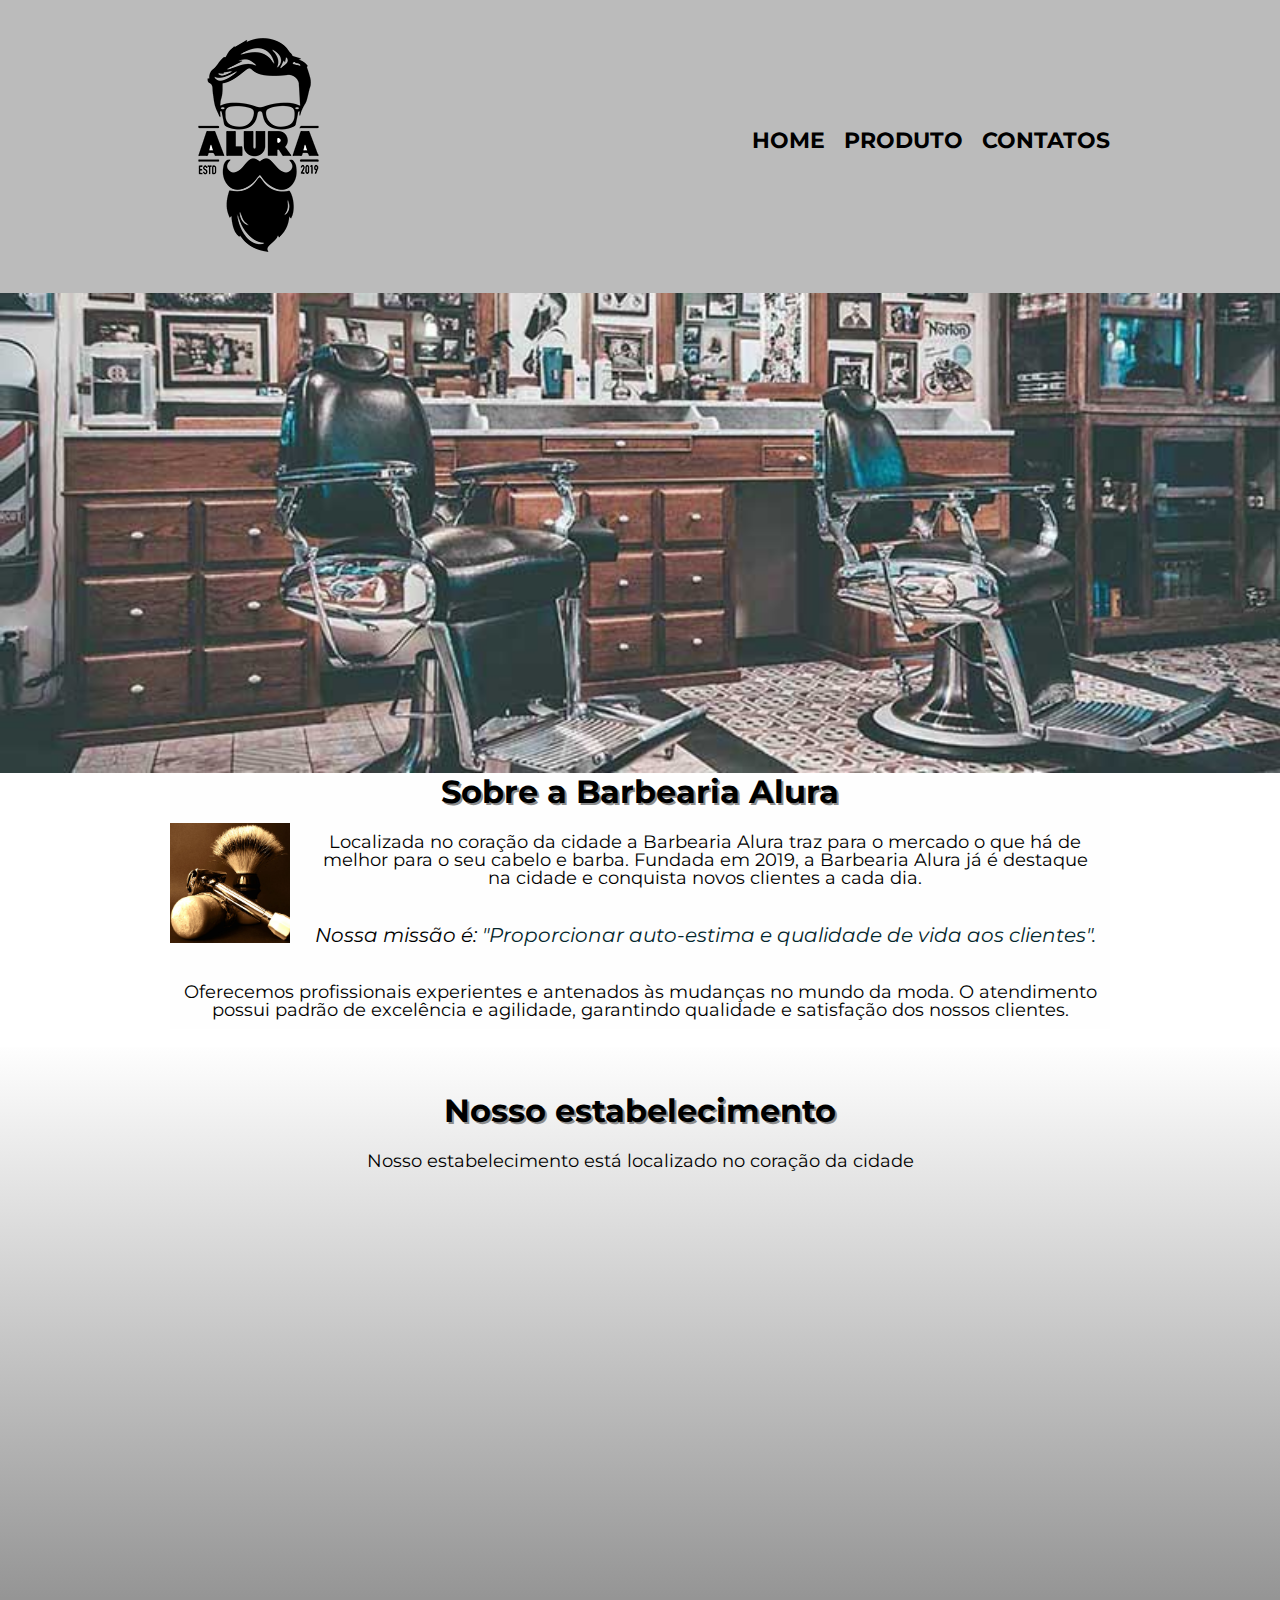
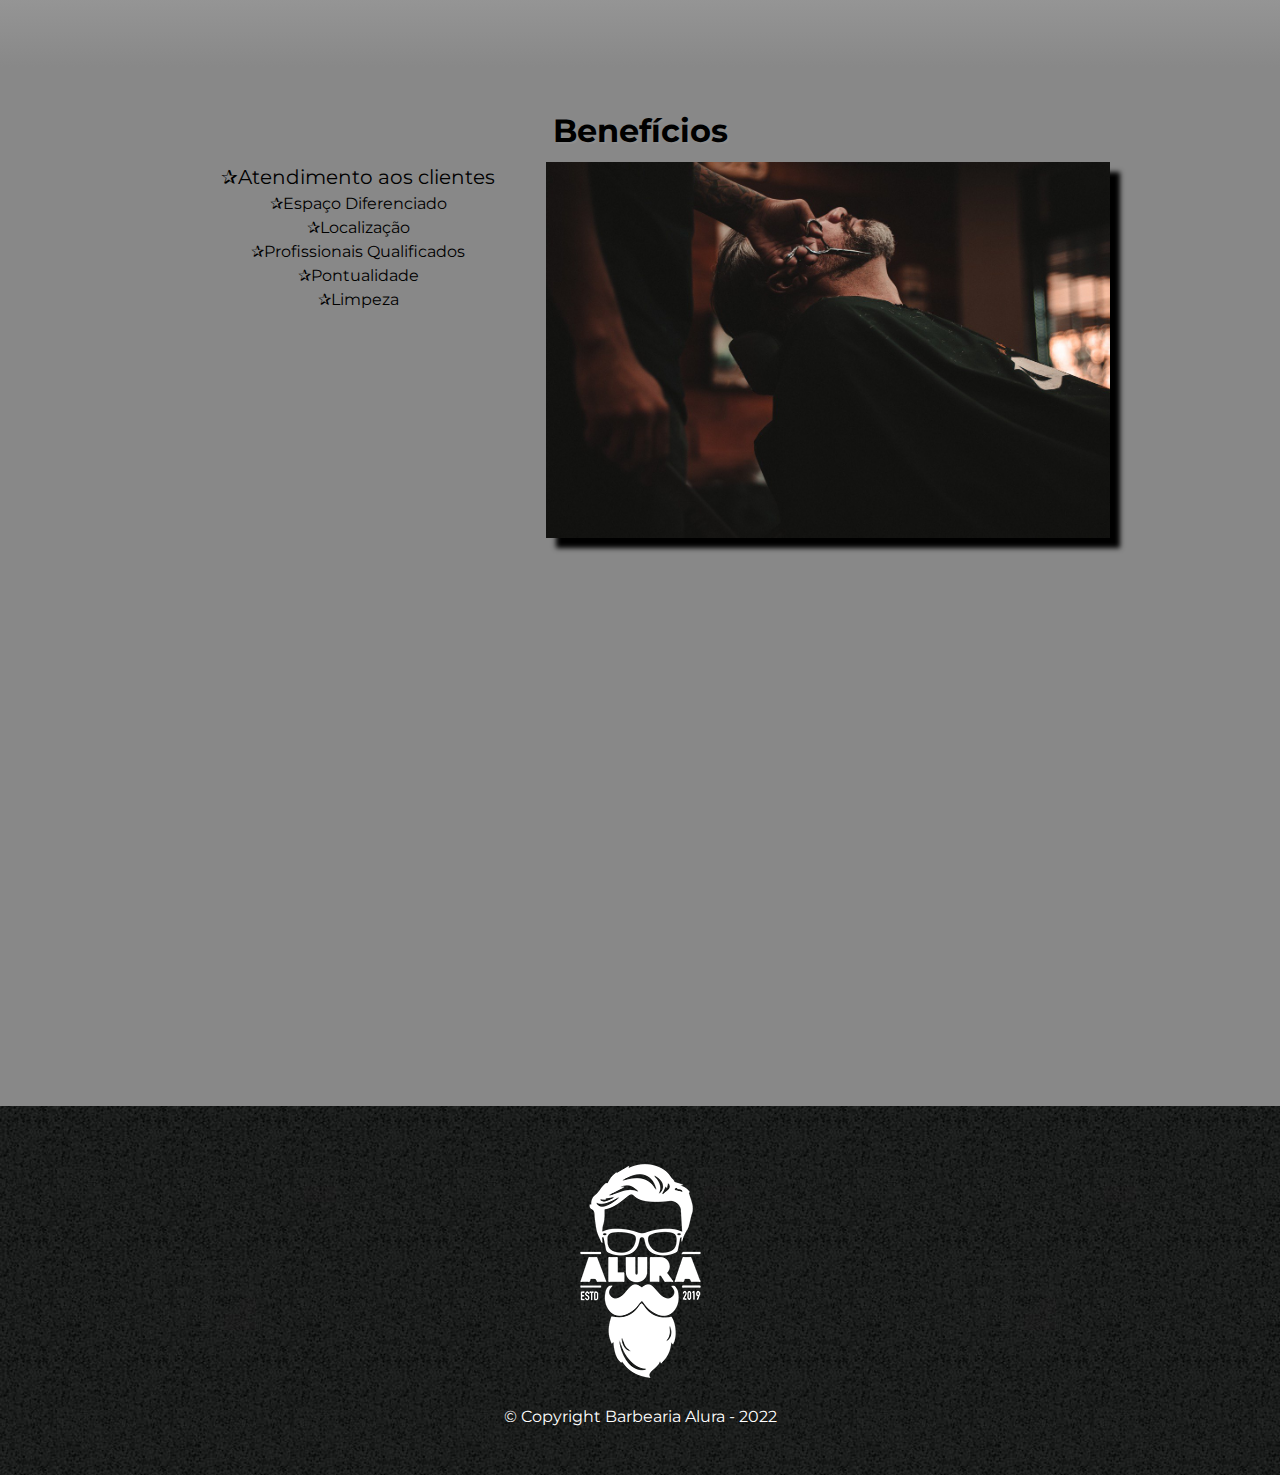
<file: index.html>
<!DOCTYPE html>
<html lang="pt-br" >
    <head>
        <meta charset="UTF-8">
        <meta name="viewport" content="width=device-width">
        <title>Barbaeria Alura</title>
        <link rel="stylesheet" href="reset.css">
        <link rel="stylesheet" href="style.css">
        <link rel="preconnect" href="https://fonts.googleapis.com">
        <link rel="preconnect" href="https://fonts.gstatic.com" crossorigin>
        <link href="https://fonts.googleapis.com/css2?family=Montserrat:wght@700&display=swap" rel="stylesheet">
   </head>
    
    <body>
        <header>
            <div class="caixa">
                <h1><img src='imagem/logo.png'></h1>
                
                <nav>
                    <ul>
                        <li><a href="index.html">Home</a></li>
                        <li><a href="produtos.html">Produto</a></li>
                        <li><a href="contato.html">Contatos</a></li>
                    </ul>
                </nav>
            </div>
        </header>

        <img class="banner" src="imagem/banner.jpg">

        <main>
            <section class="principal">

                <h2 class="titulo-principal">Sobre a Barbearia Alura</h1>

                <img class="utensilios" src="imagem/utensilios.jpg" alt="utensilios de um barbeiro">

                <p>Localizada no coração da cidade a <strong>Barbearia Alura</strong> traz para o mercado o que há de melhor para o seu cabelo e barba. Fundada em 2019, a Barbearia Alura já é destaque na cidade e conquista novos clientes a cada dia.</p>

                <p><em>Nossa missão é: <strong>"Proporcionar auto-estima e qualidade de vida aos clientes".</strong></em></p>

                <p>Oferecemos profissionais experientes e antenados às mudanças no mundo da moda. O atendimento possui padrão de excelência e agilidade, garantindo qualidade e satisfação dos nossos clientes.</p>
            </section>

            <section class="mapa">
                <h3 class="titulo-principal">Nosso estabelecimento</h3>
                <p>Nosso estabelecimento está localizado no coração da cidade</p>
                <div class="mapa-conetudo">
                    <iframe src="https://www.google.com/maps/embed?pb=!1m18!1m12!1m3!1d3656.448598130907!2d-46.634653385542414!3d-23.588239368469353!2m3!1f0!2f0!3f0!3m2!1i1024!2i768!4f13.1!3m3!1m2!1s0x94ce5a2b2ed7f3a1%3A0xab35da2f5ca62674!2sCaelum%20-%20Escola%20de%20Tecnologia!5e0!3m2!1spt-BR!2sbr!4v1580916426151!5m2!1spt-BR!2sbr" width="100%" height="400" frameborder="0" style="border:0;" allowfullscreen=""></iframe>
                </div>
            </section>
            <div class="ben">
                <section class="beneficio">
                    <h3 class="titulo-principal">Benefícios</h2>
                    <div class="Conteudo-beneficios">
                        <ul class="lista-beneficios">
                            <li class="itens">Atendimento aos clientes</li>
                            <li class="itens">Espaço Diferenciado</li>
                            <li class="itens">Localização</li>
                            <li class="itens">Profissionais Qualificados</li>
                            <li class="itens">Pontualidade</li>
                            <li class="itens">Limpeza</li>
                        </ul><img src="imagem/beneficios.jpg" class="imagem-beneficios">
                    </div>
              
                    <div class="video">
                        <iframe width="100%" height="450" src="https://www.youtube.com/embed/wcVVXUV0YUY" frameborder="0" allow="accelerometer; autoplay; encrypted-media; gyroscope; picture-in-picture" allowfullscreen></iframe>
                    </div>

                </section>

            </div>  
        </main>

        <footer>
            <img src="imagem/logo-branco.png">
            <p> &copy; Copyright Barbearia Alura - 2022</p>
        </footer>
    </body>
</html>
</file>
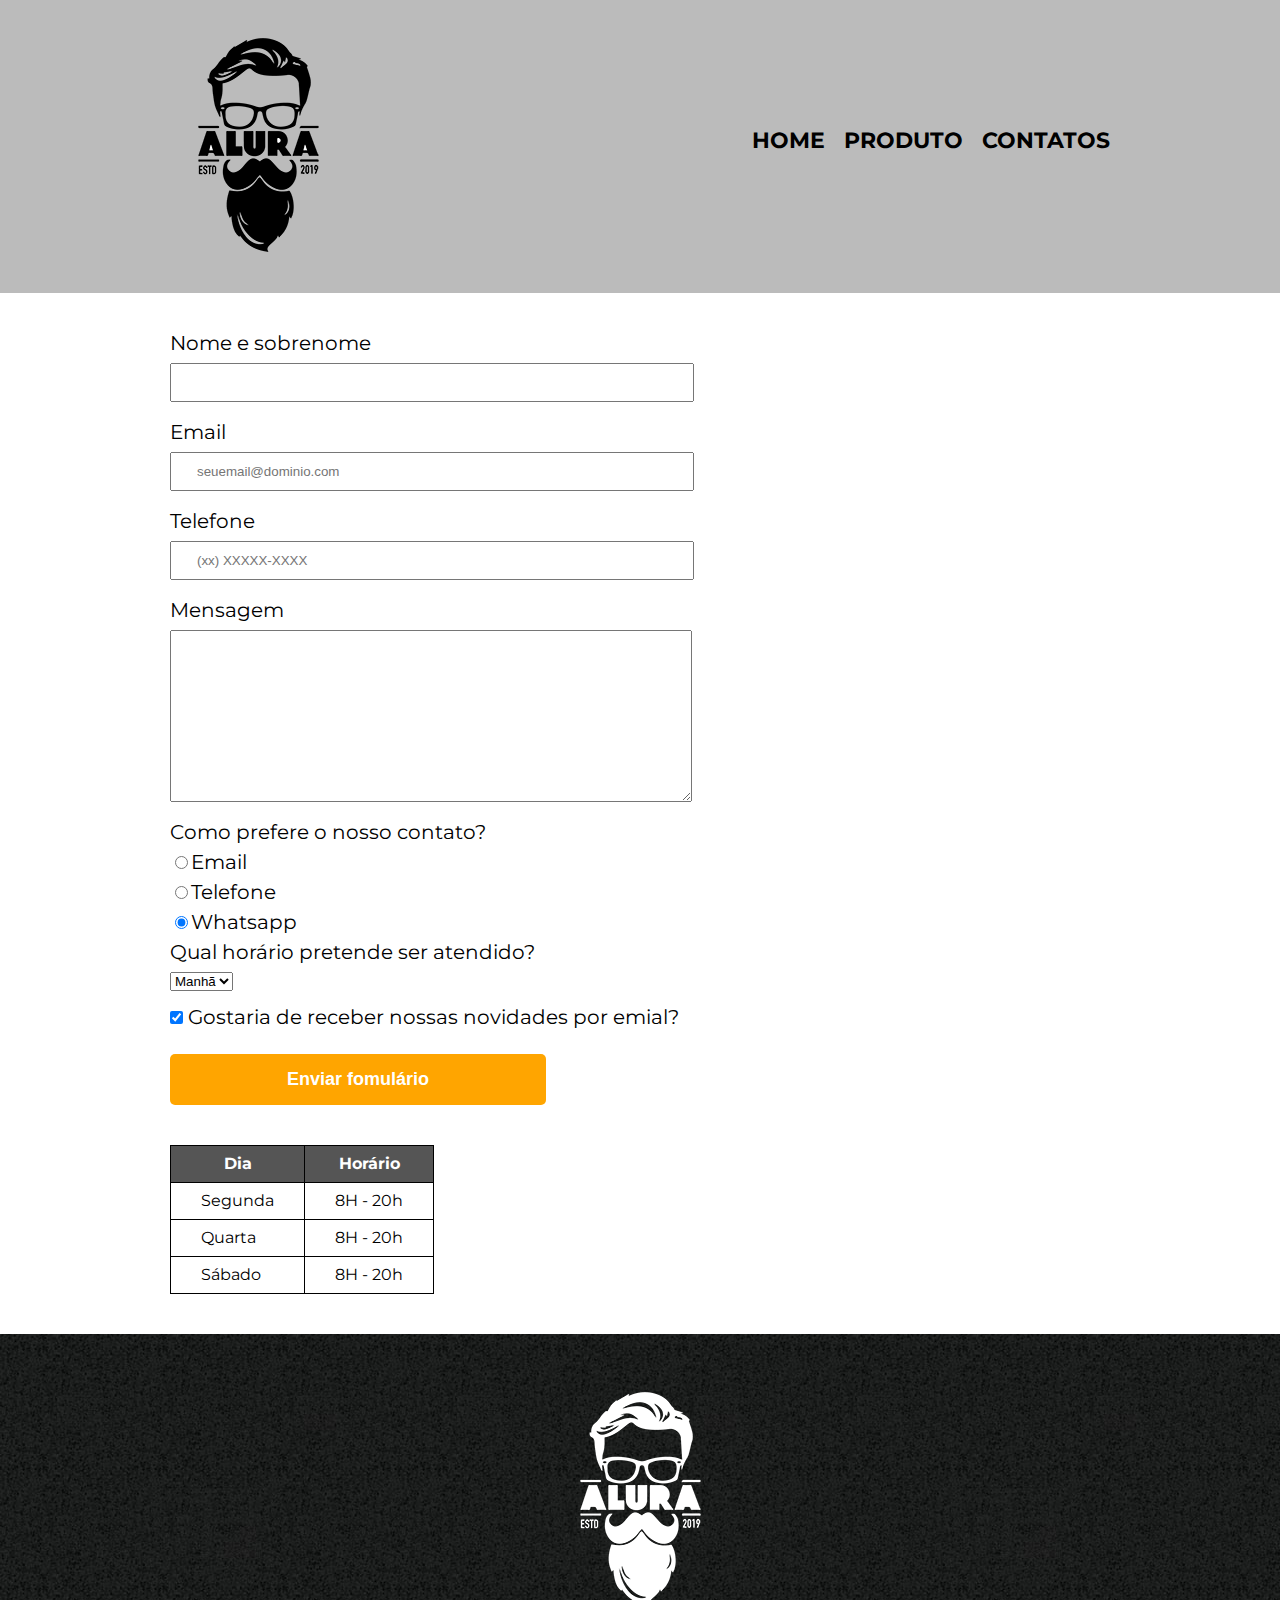
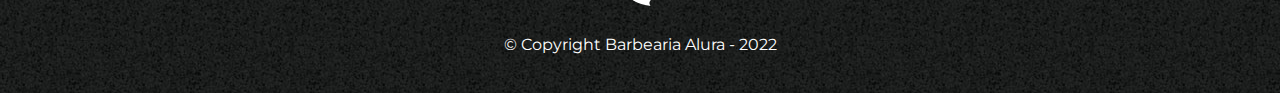
<file: contato.html>
<!DOCTYPE html>
<html>
   <head>
        <meta charset="UTF-8">
        <title>Contato da Barbaeria Alura</title>
        <link rel="stylesheet" href="reset.css">
        <link rel="stylesheet" href="contato.css">
        <link rel="preconnect" href="https://fonts.googleapis.com">
        <link rel="preconnect" href="https://fonts.gstatic.com" crossorigin>
        <link href="https://fonts.googleapis.com/css2?family=Montserrat:wght@700&display=swap" rel="stylesheet">
   </head>
   <body>
        <header>
            <div class="caixa">
                <h1><img src='imagem/logo.png' alt="Logo da Barbearia Alura"></h1>
                
                <nav>
                    <ul>
                        <li><a href="index.html">Home</a></li>
                        <li><a href="produtos.html">Produto</a></li>
                        <li><a href="contato.html">Contatos</a></li>
                    </ul>
                </nav>
            </div>
        </header>
        <main>
            <form>
                <label for="nomesobrenome">Nome e sobrenome</label>
                <input type="test" id="nomesobrenome"  class="input-padrao" required>

                <label for="email">Email</label>
                <input type="email" id="email" class="input-padrao" required placeholder="seuemail@dominio.com">

                <label for="telefone">Telefone</label>
                <input type="tel" id="telefone" class="input-padrao" required placeholder="(xx) XXXXX-XXXX">

                <label for="mensagem">Mensagem</label>
                <textarea cols="70" rows="10" id="mensagem" class="input-padrao" required></textarea>
                
                <fieldset>
                    <legend>Como prefere o nosso contato?</legend>

                    <label for="radio-email"><input type="radio" name='contato' value="email" id="radio-email">Email</label>

                    <label for="radio-telefone"><input type="radio" name='contato' value="telefone" id="radio-telefone">Telefone</label>

                    <label for="radio-whatsapp"><input type="radio" name='contato' value="whatsapp" id="radio-whatsapp" checked>Whatsapp</label>
                </fieldset>

                <fieldset>
                    <legend>Qual horário pretende ser atendido?</legend>
                    <select>
                        <option>Manhã</option>
                        <option>Tarde</option>
                        <option>Anoite</option>
                    </select>
                </fieldset>

                <label><input class="checkbox" type="checkbox" checked> Gostaria de receber nossas novidades por emial?</label>


                <input type="submit" value="Enviar fomulário" class="enviar">
            </form>

            <table>
                <thead>
                    <tr>
                        <th>Dia</th>
                        <th>Horário</th>
                    </tr>
                </thead>
                <tbody>
                    <tr>
                        <td>Segunda</td>
                        <td>8H - 20h</td>
                    </tr>
                    <tr>
                        <td>Quarta</td>
                        <td>8H - 20h</td>
                    </tr>
                    <tr>
                        <td>Sábado</td>
                        <td>8H - 20h</td>
                    </tr>
                </tbody>
            </table>
        </main>
        <footer>
            <img src="imagem/logo-branco.png" alt="Logo da Barbearia Alura">
            <p>&copy; Copyright Barbearia Alura - 2022</p>
        </footer>
   </body> 
</html>
</file>
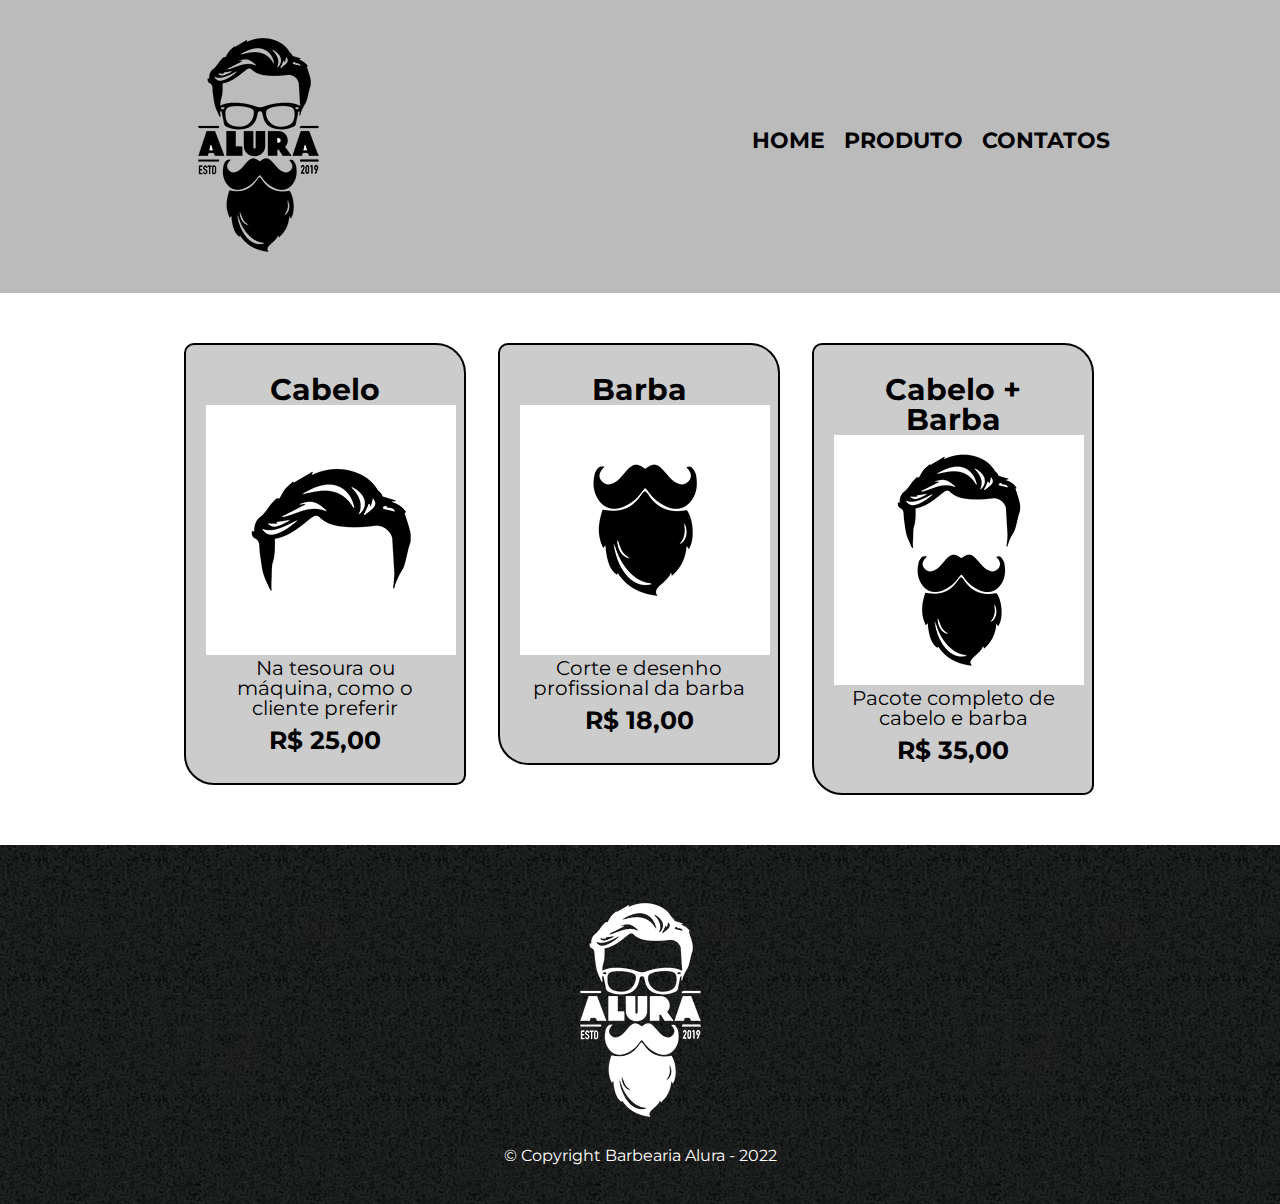
<file: produtos.html>
<!DOCTYPE html>
<html>
   <head>
        <meta charset="UTF-8">
        <title>Produtos da Barbaeria Alura</title>
        <link rel="stylesheet" href="reset.css">
        <link rel="stylesheet" href="produtos.css">
        <link rel="preconnect" href="https://fonts.googleapis.com">
        <link rel="preconnect" href="https://fonts.gstatic.com" crossorigin>
        <link href="https://fonts.googleapis.com/css2?family=Montserrat:wght@700&display=swap" rel="stylesheet">
   </head>
   <body>
        <header>
            <div class="caixa">
                <h1><img src='imagem/logo.png'></h1>
                
                <nav>
                    <ul>
                        <li><a href="index.html">Home</a></li>
                        <li><a href="produtos.html">Produto</a></li>
                        <li><a href="contato.html">Contatos</a></li>
                    </ul>
                </nav>
            </div>
        </header>
        <main>
            <ul class="produtos">
                <li>
                    <h2>Cabelo</h2>
                    <img src="imagem/cabelo.jpg">
                    <p class="produto-descricao">Na tesoura ou máquina, como o cliente preferir</p>
                    <p class="produto-preco">R$ 25,00</p>
                </li>
                <li>
                    <h2>Barba</h2>
                    <img src="imagem/barba.jpg">
                    <p class="produto-descricao">Corte e desenho profissional da barba</p>
                    <p class="produto-preco">R$ 18,00</p>
                </li>
                <li>
                    <h2>Cabelo + Barba</h2>
                    <img src="imagem/cabelo+barba.jpg">
                    <p class="produto-descricao">Pacote completo de cabelo e barba</p>
                    <p class="produto-preco">R$ 35,00</p>
                </li>
            </ul>
        </main>
        <footer>
            <img src="imagem/logo-branco.png">
            <p>&copy; Copyright Barbearia Alura - 2022</p>
        </footer>
   </body> 
</html>
</file>
<file: style.css>
/*Css para o cabeçalho*/
body{
    font-family: 'Montserrat', sans-serif;
}

header {
    background: #BBBBBB;
    padding: 20px 0;
}

.caixa {
    position: relative;
    width: 940px;
    margin: 0 auto;
}

nav {
    position: absolute;
    top: 110px;
    right: 0;
}
nav li {
    display: inline;
    margin: 0 0 0 15px;
}

nav a {
    text-transform: uppercase;
    color: #000000;
    font-weight: bold;
    font-size: 22px;
    text-decoration: none;
}

nav a:hover {
    color: #C78C19;
}

/*Css para o conteúdo no Main*/
.banner{
    width: 100%;
}

.principal {
    background: #FEFEFE;
    margin: 0 0 1em;
    width:  940px;
    margin: 0 auto;
}

.principal p{
    margin: 0 0 1em;
}

.utensilios {
    width: 120px;
    float: left;
    margin: 0 20px 20px 0;
}

.principal em{
    font-style: italic;
    font-size: 20px;
}

p{
    text-align: center;
    font-size: 18px;
    padding: 10px;
}

em strong{
    color: #03262c;
}

.mapa {
    padding: 3em 0;
    background: linear-gradient(#FEFEFE, #888888);
}

.mapa-conetudo {
    width: 940px;
    margin: 0 auto;
}

.mapa p {
    margin: 0 0 2em;
    text-align: center;
}

.beneficio{
    width: 940px;
    margin: 0 auto;
}

.ben{
    padding: 3em 0;
    background: #888888;
}

.conteudo-beneficios {
    width: 640px;
    margin: 0 auto;
}

.titulo-principal{
    text-align: center;
    font-size: 2em;
    font-weight: bold;
    margin-bottom: 15px;
    text-shadow: 2px 2px #8d8d8d;
}

.itens {
    line-height: 1.5;
}

.itens:before{
    content: "✰";
}

.itens:first-child {
    font-size: 20px;
}

.lista-beneficios {
    width: 640px;
    margin: 0 auto;
    text-align: center;
    display: inline-block;
    vertical-align: top;
    width: 40%;
}

.imagem-beneficios {
    width: 60%;
    box-shadow: 10px 10px 5px #000000;
}

.imagem-beneficios:hover{
    opacity: 0.7;
}

.video {
    width: 560px;
    margin: 2em auto;
}


/*Css para o rodapé*/
footer {
    text-align: center;
    background: url(imagem/bg.jpg);
    padding: 40px 0;
}

footer p{
    color: #FFFFFF;
    font-size: 16px;
    padding-top:10px;
}

@media screen and (max-width: 480px) {
    .caixa, main, .principal, .conteudo-beneficios, .mapa-conteudo, .video {
        width: auto;
    }

    h1 {
        text-align: center;
    }

    nav {
        position: static;
    }

    .lista-beneficios, .imagem-beneficios {
        width: 100%;
    }
}
</file>
<file: contato.css>
body{
    font-family: 'Montserrat', sans-serif;
}

header {
    background: #BBBBBB;
    padding: 20px 0;
}

.caixa {
    position: relative;
    width: 940px;
    margin: 0 auto;
}

nav {
    position:absolute;
    top:110px;
    right:0;
}
nav li {
    display: inline;
    margin: 0 0 0 15px;
}

nav a {
    text-transform: uppercase;
    color: #000000;
    font-weight: bold;
    font-size: 22px;
    text-decoration: none;
}

nav a:hover {
    color: #C78C19;
}

main{
    width: 940px;
    margin:0 auto;
}

form {
    margin: 40px 0;;
}

form label, legend{
    display:block;
    font-size: 20px;
    margin-bottom: 10px;
}
.input-padrao{
    display:block;
    margin:0 0 20px;
    padding:10px 25px;
    width: 50%;
}

.checkbox{
    margin: 20px 0;
}

footer {
    text-align: center;
    background: url(imagem/bg.jpg);
    padding: 40px 0;
}

footer p{
    color: #FFFFFF;
    font-size: 16px;
    padding-top:10px;
}

.enviar{
    width: 40%;
    padding: 15px 0;
    background: orange;
    color: white;
    font-weight: bold;
    font-size: 18px;
    border: none;
    border-radius: 5px;
    transition: 1s all;
    cursor: pointer;
}

.enviar:hover{
    background: darkorange;
    transform: scale(1.2);
}

table{
    margin: 20px 0 40px;
}

thead{
    background: #555555 ;
    color:#FFFFFF;
    font-weight: bold;
}

td, th{
    border: 1px solid #000000;
    padding: 10px 30px;
}
</file>
<file: produtos.css>
body{
    font-family: 'Montserrat', sans-serif;
}

header {
    background: #BBBBBB;
    padding: 20px 0;
}

.caixa {
    position: relative;
    width: 940px;
    margin: 0 auto;
}

nav {
    position:absolute;
    top:110px;
    right:0;
}
nav li {
    display: inline;
    margin: 0 0 0 15px;
}

nav a {
    text-transform: uppercase;
    color: #000000;
    font-weight: bold;
    font-size: 22px;
    text-decoration: none;
}

nav a:hover {
    color: #C78C19;
}

.produtos{
    width: 940px;
    margin: 0 auto;
    padding: 50px 0;
}

.produtos li{
    display: inline-block;
    text-align: center;
    width: 30%;
    vertical-align:top;
    background:#CCCCCC;
    margin: 0 1.5%;
    padding: 30px 20px;
    box-sizing: border-box;
    border: 2px solid #000000;
    border-radius:10px 30px 10px 30px;
}

.produtos li:hover {
    border: 5px solid #c78c19;
}

.produtos li:hover h2{
    font-size: 33px;
}

.produtos li:active{
    border: 5px solid #da571b;
}

.produtos h2{
    font-size: 30px;
    font-weight: bold;
}

.produto-descricao{
    font-size: 20px;
}

.produto-preco{
    font-size: 25px;
    font-weight: bold;
    margin-top: 10px;
}

footer {
    text-align: center;
    background: url(imagem/bg.jpg);
    padding: 40px 0;
}

footer p{
    color: #FFFFFF;
    font-size: 16px;
    padding-top:10px;
}
</file>
